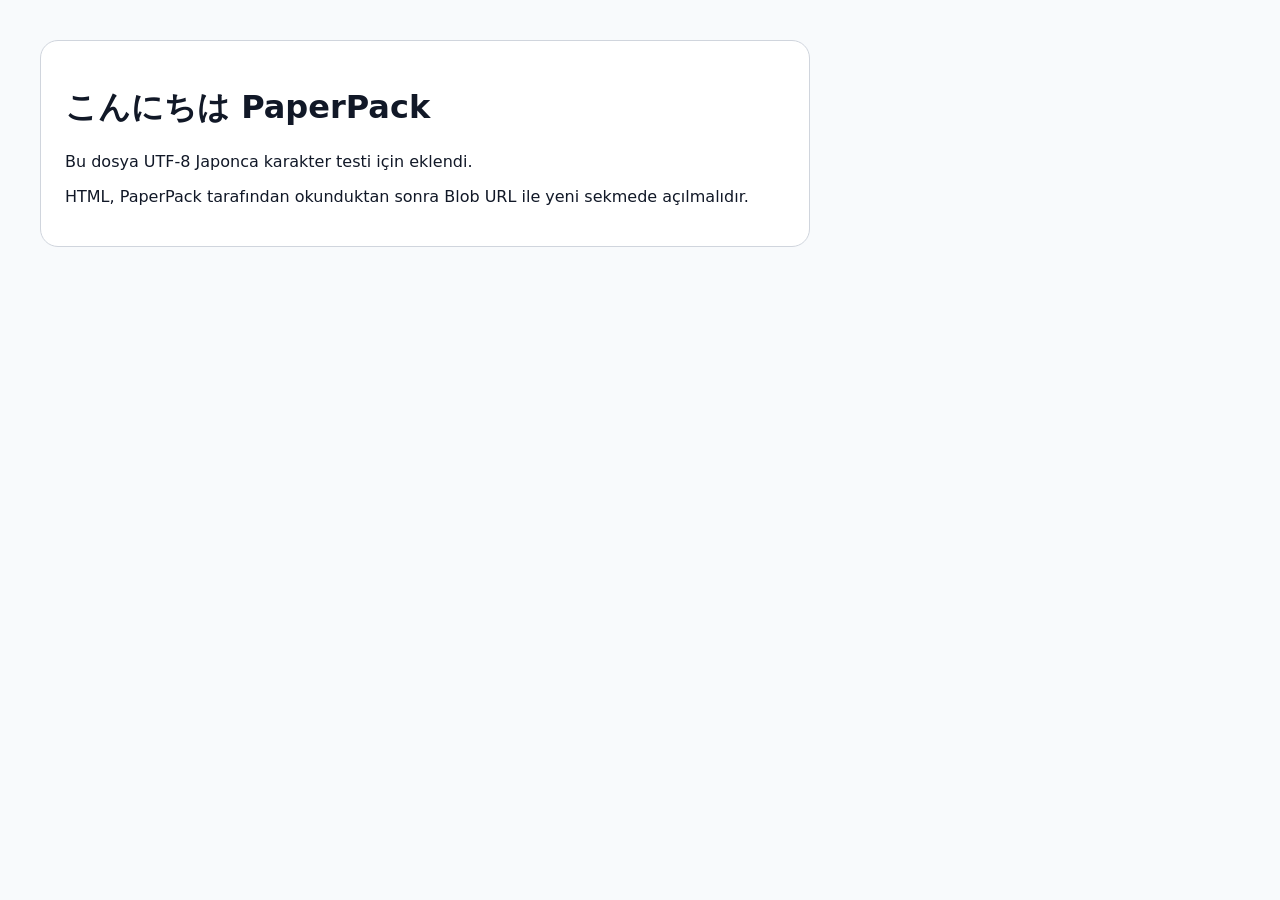
<file: samples/japonca-test.html>
<!doctype html>
<html lang="ja">
<head>
  <meta charset="utf-8">
  <title>PaperPack 日本語テスト</title>
  <style>
    body{font-family:system-ui,sans-serif;margin:40px;background:#f8fafc;color:#111827}
    .box{background:white;border:1px solid #d0d5dd;border-radius:18px;padding:24px;max-width:720px}
  </style>
</head>
<body>
  <div class="box">
    <h1>こんにちは PaperPack</h1>
    <p>Bu dosya UTF-8 Japonca karakter testi için eklendi.</p>
    <p>HTML, PaperPack tarafından okunduktan sonra Blob URL ile yeni sekmede açılmalıdır.</p>
  </div>
</body>
</html>
</file>
